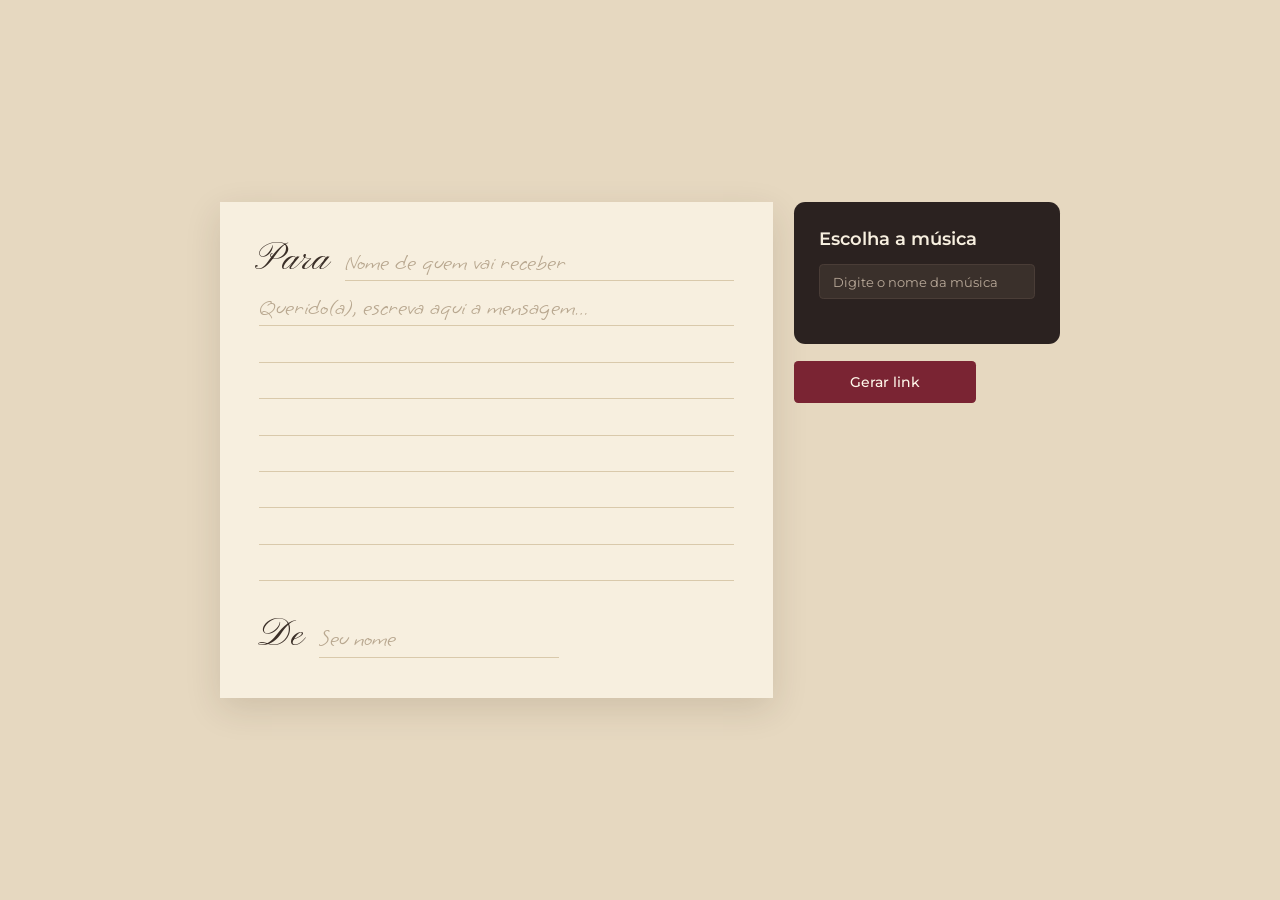
<file: frontend/index.html>
<!DOCTYPE html>
<html lang="pt-BR">
<head>
  <meta charset="UTF-8">
  <meta name="viewport" content="width=device-width, initial-scale=1">
  <title>Cartas com trilha</title>
  <link rel="preconnect" href="https://fonts.googleapis.com">
  <link rel="preconnect" href="https://fonts.gstatic.com" crossorigin>
  <link href="https://fonts.googleapis.com/css2?family=Kapakana:wght@300..400&display=swap" rel="stylesheet">
  <link rel="preconnect" href="https://fonts.googleapis.com">
  <link rel="preconnect" href="https://fonts.gstatic.com" crossorigin>
  <link href="https://fonts.googleapis.com/css2?family=Grape+Nuts&display=swap" rel="stylesheet">
  <link rel="preconnect" href="https://fonts.googleapis.com">
  <link rel="preconnect" href="https://fonts.gstatic.com" crossorigin>
  <link href="https://fonts.googleapis.com/css2?family=Grape+Nuts&family=Montserrat:ital,wght@0,100..900;1,100..900&display=swap" rel="stylesheet">
  <link rel="stylesheet" href="css/style.css">

</head>
<body>

  <main class="pagina">
    <form id="form-carta" class="carta-form">

      <!-- carta -->
      <section class="papel" aria-label="Carta">
        <div class="campo campo-para">
          <label for="para">Para</label>
          <input type="text" id="para" name="para" placeholder="Nome de quem vai receber" required>
        </div>

        <div class="campo campo-texto">
          <label for="texto" class="sr-only">Texto da carta</label>
          <textarea id="texto" name="texto" rows="8" placeholder="Querido(a), escreva aqui a mensagem…" required></textarea>
        </div>

        <div class="rodape-carta">
          <!-- musica escolhida -->
          <div class="musica-escolhida" id="musica-escolhida">
            <img src="" alt="" class="capa" id="escolhida-capa" width="80" height="80">
            <div class="info">
              <strong class="titulo" id="escolhida-titulo">Nome da música</strong>
              <span class="artista" id="escolhida-artista">Nome do Autor</span>
              <input type="range" id="progresso" min="0" max="100" value="0" aria-label="Progresso da música">
              <button type="button" id="btn-play" aria-label="Pausar">Pausar</button>
            </div>
            <audio id="preview"></audio>
          </div>

          <div class="campo campo-de">
            <label for="de">De</label>
            <input type="text" id="de" name="de" placeholder="Seu nome">
          </div>
        </div>

        <input type="hidden" id="musica-id" name="musica_id">
      </section>

      <!-- escolha da musica -->
      <aside class="lateral">
        <section class="musica" aria-label="Escolha a música">
          <h2>Escolha a música</h2>

          <label for="busca-musica" class="sr-only">Buscar música</label>
          <input type="search" id="busca-musica" placeholder="Digite o nome da música" autocomplete="off">

          <!-- cada item é um botão: clicar escolhe a música -->
          <ul id="resultados" class="resultados">
            <li>
              <button type="button" class="resultado">
                <img src="" alt="" class="capa" width="40" height="40">
                <span class="info">
                  <strong class="titulo">Nome da música</strong>
                  <span class="artista">Nome do Artista</span>
                </span>
              </button>
            </li>
            <!-- resultados JS -->
          </ul>
        </section>

        <button type="submit" class="btn-gerar">Gerar link</button>
      </aside>

    </form>

    <!-- aparece depois de gerar -->
    <section id="resultado-link" class="link-gerado" hidden>
      <h2>Sua carta está pronta</h2>
      <input type="text" id="link" readonly aria-label="Link da carta">
      <button type="button" id="btn-copiar">Copiar link</button>
    </section>
  </main>

  <script src="js/script.js"></script>
</body>
</html>
</file>
<file: frontend/css/style.css>
:root {
  --fundo: #e6d8c0;
  --papel: #f7efdf;
  --linha: #d9c9ab;
  --tinta: #3b2f28;
  --tinta-suave: #7d6b5c;
  --escuro: #2b2220;
  --escuro-item: #3a302b;
  --texto-claro: #f7efdf;
  --texto-claro-suave: #b9a999;
  --vinho: #7a2433;
  --vinho-escuro: #5f1b27;

  --fonte-ui: "Montserrat", system-ui, sans-serif;
  --fonte-mao: "Grape Nuts", cursive;
  --fonte-rotulo: "Kapakana", cursive;

  --altura-linha: 2.6rem;
}

html { font-size: clamp(14px, 0.85vw, 17px); }

*, *::before, *::after { box-sizing: border-box; }

body {
  margin: 0;
  min-height: 100vh;
  display: flex;
  align-items: center;
  background: var(--fundo);
  color: var(--tinta);
  font-family: var(--fonte-ui);
}

[hidden] { display: none !important; }

.sr-only {
  position: absolute;
  width: 1px;
  height: 1px;
  overflow: hidden;
  clip: rect(0 0 0 0);
  white-space: nowrap;
}

:focus-visible { outline: 2px solid var(--vinho); outline-offset: 2px; }

button { font-family: inherit; cursor: pointer; }

/* Layout da página */
.pagina {
  width: 100%;
  max-width: 64rem;
  margin: 0 auto;
  padding: 3rem 2rem;
}

.carta-form {
  display: flex;
  gap: 1.5rem;
  align-items: flex-start;
}

/* Carta */
.papel {
  flex: 1 1 0;
  min-width: 0;
  background: var(--papel);
  padding: 2.4rem 2.8rem 2.6rem;
  box-shadow: 0 0.8rem 2.4rem rgba(60, 40, 20, 0.14);
}

.campo { display: flex; align-items: baseline; gap: 1rem; }

/* "Para" e "De" */
.campo label,
.campo .rotulo {
  font-family: var(--fonte-rotulo);
  font-size: 3.5rem;
  font-weight: 400;
  line-height: 1;
  color: var(--tinta);
}

/* nomes */
.campo input,
.campo .valor {
  flex: 1;
  min-width: 0;
  margin: 0;
  padding: 0.3rem 0;
  border: 0;
  border-bottom: 1px solid var(--linha);
  background: transparent;
  outline: none;
  font-family: var(--fonte-mao);
  font-size: 1.6rem;
  font-weight: 400;
  color: var(--tinta);
}

.campo input::placeholder,
.campo textarea::placeholder { color: #b8a78f; }

.campo-para { margin-bottom: 0.4rem; }

/* Texto da carta */
.campo-texto textarea,
.campo-texto .texto {
  display: block;
  width: 100%;
  min-height: calc(var(--altura-linha) * 6);
  margin: 0;
  padding: 0;
  border: 0;
  background-color: transparent;
  background-image: repeating-linear-gradient(
    transparent 0,
    transparent calc(var(--altura-linha) - 1px),
    var(--linha) calc(var(--altura-linha) - 1px),
    var(--linha) var(--altura-linha)
  );
  background-attachment: local;
  font-family: var(--fonte-mao);
  font-size: 1.6rem;
  font-weight: 400;
  line-height: var(--altura-linha);
  color: var(--tinta);
  resize: none;
  outline: none;
}

.campo-texto .texto { white-space: pre-wrap; overflow-wrap: anywhere; }
.campo-texto .texto p { margin: 0; }

/* Rodapé da carta */
.rodape-carta {
  display: flex;
  align-items: flex-end;
  justify-content: space-between;
  gap: 2rem;
  margin-top: 2.2rem;
}

.campo-de { flex: 0 1 17rem; }

/* Música escolhida dentro da carta */
.musica-escolhida {
  display: flex;
  gap: 1.2rem;
  align-items: flex-start;
  min-width: 0;
  font-family: var(--fonte-ui);
}

.musica-escolhida .capa {
  width: 6.5rem;
  height: 6.5rem;
  flex: none;
  object-fit: cover;
  background: #d9d9d9;
}

.musica-escolhida .info {
  display: flex;
  flex-direction: column;
  gap: 0.2rem;
  min-width: 0;
  width: 12rem;
}

.musica-escolhida .titulo { font-size: 1.2rem; font-weight: 600; }
.musica-escolhida .artista { font-size: 0.9rem; color: var(--tinta-suave); }

/* Barra de progresso */
#progresso {
  -webkit-appearance: none;
  appearance: none;
  width: 100%;
  height: 1rem;
  margin: 0.6rem 0 0;
  background: transparent;
  cursor: pointer;
}
#progresso::-webkit-slider-runnable-track { height: 1px; background: var(--tinta); }
#progresso::-moz-range-track { height: 1px; background: var(--tinta); }
#progresso::-webkit-slider-thumb {
  -webkit-appearance: none;
  width: 0.55rem; height: 0.55rem;
  margin-top: -0.25rem;
  border-radius: 50%;
  background: var(--tinta);
}
#progresso::-moz-range-thumb {
  width: 0.55rem; height: 0.55rem;
  border: 0;
  border-radius: 50%;
  background: var(--tinta);
}

/* Botão pausar/tocar (ícone em CSS). JS adiciona .pausado quando estiver parado */
#btn-play {
  align-self: center;
  position: relative;
  width: 2.2rem;
  height: 1.8rem;
  padding: 0;
  border: 0;
  background: transparent;
  font-size: 0;
  color: var(--tinta);
}
#btn-play::before {
  content: "";
  position: absolute;
  inset: 0.3rem 0.5rem;
  border-left: 0.35rem solid currentColor;
  border-right: 0.35rem solid currentColor;
}
#btn-play.pausado::before {
  inset: 0.2rem 0.4rem 0.2rem 0.7rem;
  border: 0;
  border-left: 0.9rem solid currentColor;
  border-top: 0.65rem solid transparent;
  border-bottom: 0.65rem solid transparent;
}

/* Coluna da direita */
.lateral {
  flex: 0 0 19rem;
  display: flex;
  flex-direction: column;
  gap: 1.2rem;
  font-family: var(--fonte-ui);
}

.musica {
  background: var(--escuro);
  color: var(--texto-claro);
  border-radius: 0.8rem;
  padding: 1.8rem 1.8rem 2rem;
}

.musica h2 {
  margin: 0 0 1rem;
  font-size: 1.3rem;
  font-weight: 600;
}

#busca-musica {
  width: 100%;
  height: 2.5rem;
  padding: 0 0.9rem;
  border: 1px solid #4a3d37;
  border-radius: 0.3rem;
  background: var(--escuro-item);
  color: var(--texto-claro);
  font-family: var(--fonte-ui);
  font-size: 0.95rem;
}
#busca-musica::placeholder { color: var(--texto-claro-suave); }

.resultados {
  list-style: none;
  margin: 1.2rem -0.7rem 0;
  padding: 0;
  display: flex;
  flex-direction: column;
  gap: 0.3rem;
}

.resultado {
  display: flex;
  align-items: center;
  gap: 0.9rem;
  width: 100%;
  padding: 0.7rem;
  border: 0;
  border-radius: 0.3rem;
  background: transparent;
  color: var(--texto-claro);
  text-align: left;
}
.resultado:hover,
.resultado.selecionado { background: var(--escuro-item); }

.resultado .capa {
  width: 3.2rem;
  height: 3.2rem;
  flex: none;
  object-fit: cover;
  background: #d9d9d9;
}

.resultado .info { display: flex; flex-direction: column; min-width: 0; }
.resultado .titulo { font-size: 0.95rem; font-weight: 600; }
.resultado .artista { font-size: 0.8rem; color: var(--texto-claro-suave); }

.btn-gerar {
  align-self: flex-start;
  min-width: 13rem;
  height: 3rem;
  padding: 0 1.8rem;
  border: 0;
  border-radius: 0.3rem;
  background: var(--vinho);
  color: #fff7ea;
  font-family: var(--fonte-ui);
  font-size: 1rem;
  font-weight: 500;
}
.btn-gerar:hover { background: var(--vinho-escuro); }

/* Link gerado */
.link-gerado {
  margin-top: 2rem;
  padding: 1.8rem;
  border-radius: 0.8rem;
  background: var(--papel);
  font-family: var(--fonte-ui);
}
.link-gerado h2 { margin: 0 0 1rem; font-size: 1.3rem; font-weight: 600; }
.link-gerado input {
  width: 100%;
  height: 3rem;
  margin-bottom: 1rem;
  padding: 0 0.9rem;
  border: 1px solid var(--linha);
  border-radius: 0.3rem;
  background: #fff;
  font-family: var(--fonte-ui);
  font-size: 1rem;
}
.link-gerado button {
  height: 3rem;
  padding: 0 1.8rem;
  border: 0;
  border-radius: 0.3rem;
  background: var(--escuro);
  color: var(--texto-claro);
  font-family: var(--fonte-ui);
  font-size: 1rem;
}

/* Celular e telas estreitas: empilha tudo e usa tamanho fixo confortável */
@media (max-width: 860px) {
  html { font-size: 16px; }
  body { align-items: flex-start; }
  .pagina { padding: 1.25rem 1rem 2rem; }
  .carta-form { flex-direction: column; align-items: stretch; }
  .lateral { flex: none; }
  .papel { padding: 1.5rem 1.25rem; }
  .rodape-carta { flex-direction: column; align-items: stretch; gap: 1.5rem; }
  .campo-de { flex: none; }
  .btn-gerar { align-self: stretch; }
}
</file>
